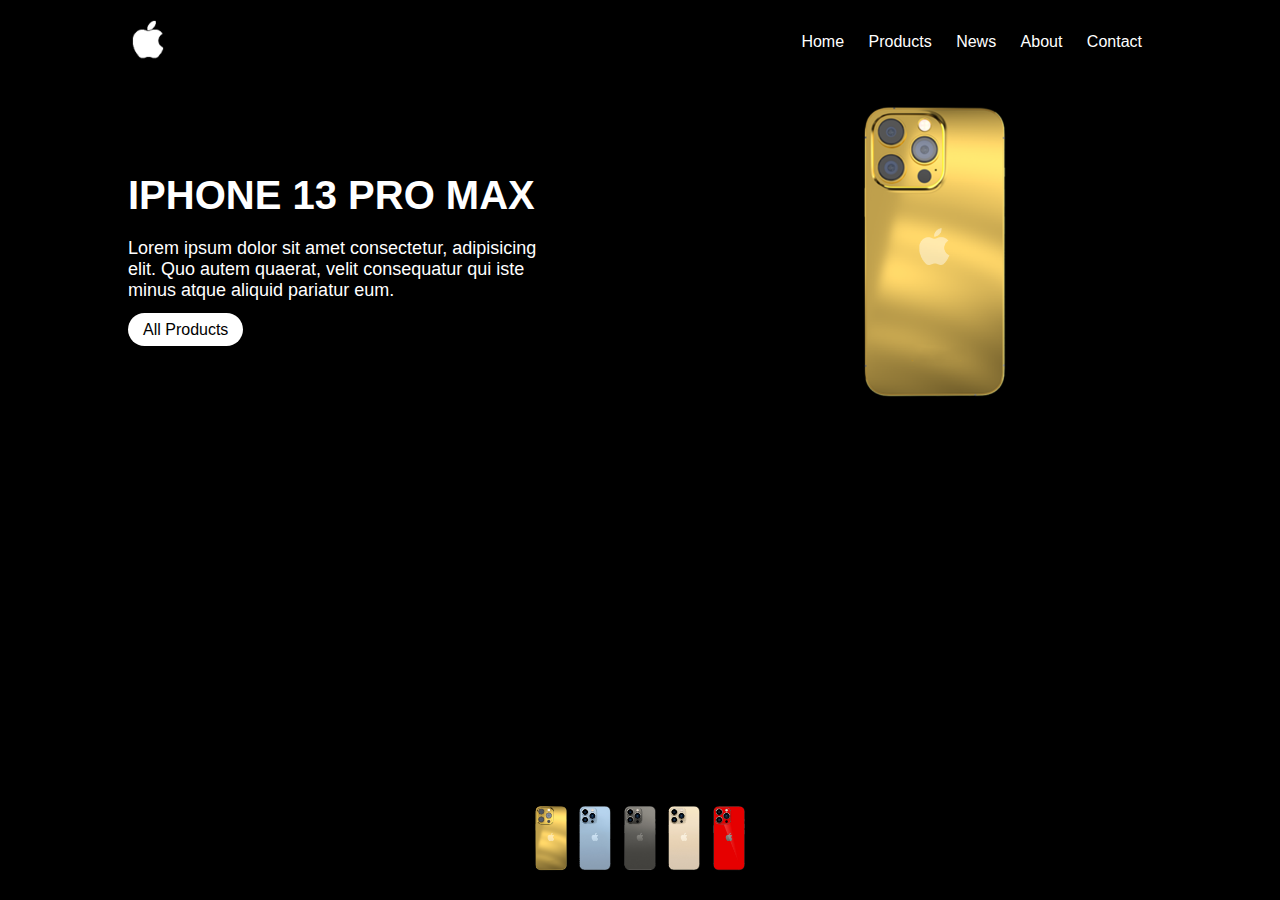
<file: creative landing page/index.html>
<!DOCTYPE html>
<html lang="en">
<head>
    <meta charset="UTF-8">
    <meta http-equiv="X-UA-Compatible" content="IE=edge">
    <meta name="viewport" content="width=device-width, initial-scale=1.0">
    <link rel="stylesheet" href="style.css">
    <title>Apple | Bilal Stout</title>
</head>
<body>
    <div class="container">
        <header>
            <a href="#"><img src="images/logo.png" class="logo"></a>
            <ul>
                <li><a href="#">Home</a></li>
                <li><a href="#">Products</a></li>
                <li><a href="#">News</a></li>
                <li><a href="#">About</a></li>
                <li><a href="#">Contact</a></li>
            </ul>
        </header>
        <div class="content">
            <div class="text">
                <h2>iphone 13 pro max</h2>
                <p>Lorem ipsum dolor sit amet consectetur, adipisicing elit. Quo autem quaerat, velit consequatur qui iste minus atque aliquid pariatur eum.</p>
                <a href="#">All Products</a>
            </div>
            <div class="image">
                <img class="img" src="images/0.png">
            </div>
        </div>
        <div class="icons">
            <img onclick="phones(this.src); colors('#000')" src="images/0.png">
            <img onclick="phones(this.src); colors('#247ec8')" src="images/1.png">
            <img onclick="phones(this.src); colors('#1e1e1e')" src="images/2.png">
            <img onclick="phones(this.src); colors('#c79b53')" src="images/3.png">
            <img onclick="phones(this.src); colors('#c82525')" src="images/4.png">
        </div>
    </div>

    
    <script src="main.js"></script>
</body>
</html>
</file>
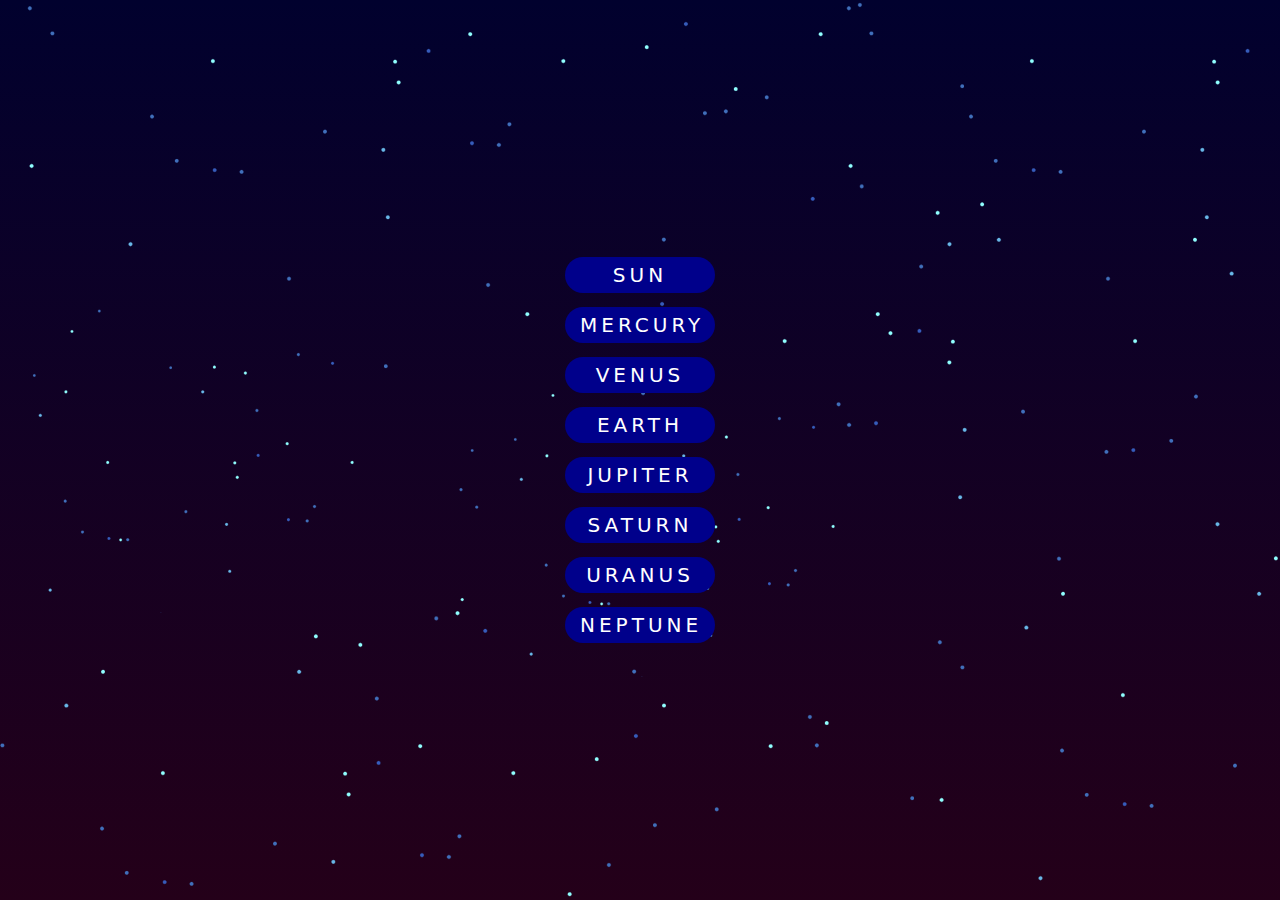
<file: creative nav-bar/index.html>
<!DOCTYPE html>
<html lang="en">
<head>
    <meta charset="UTF-8">
    <meta http-equiv="X-UA-Compatible" content="IE=edge">
    <meta name="viewport" content="width=device-width, initial-scale=1.0">
    <link rel="stylesheet" href="style.css">
    <title>CREATIVE NAV-BAR</title>
</head>
<body>
    <section>
        <ul>
            <li data-text="Sun"><a href="#">Sun</a></li>
            <li data-text="Mercury"><a href="#">Mercury</a></li>
            <li data-text="Venus"><a href="#">Venus</a></li>
            <li data-text="Earth"><a href="#">Earth</a></li>
            <li data-text="Jupiter"><a href="#">Jupiter</a></li>
            <li data-text="Saturn"><a href="#">Saturn</a></li>
            <li data-text="Uranus"><a href="#">Uranus</a></li>
            <li data-text="Neptune"><a href="#">Neptune</a></li>
        </ul>
    </section>
</body>
</html>
</file>
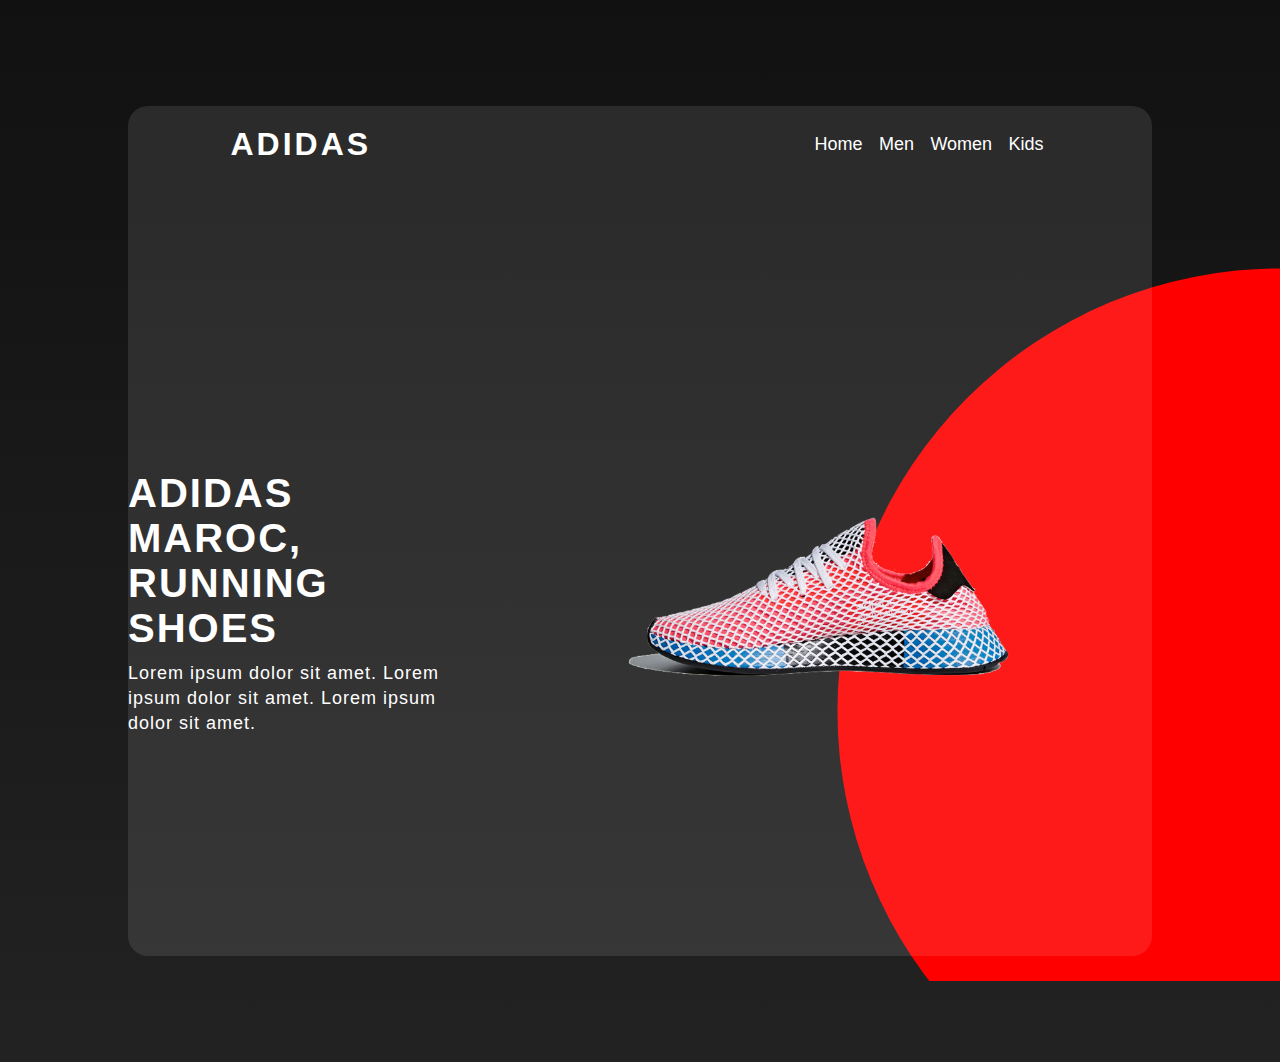
<file: Glass Websie/index.html>
<!DOCTYPE html>
<html lang="en">
<head>
    <meta charset="UTF-8">
    <meta http-equiv="X-UA-Compatible" content="IE=edge">
    <meta name="viewport" content="width=device-width, initial-scale=1.0">
    <link rel="stylesheet" href="style.css">
    <title> adidas | Bilal STOUT</title>
</head>

<body>
    <div class="container">
        <nav>
            <a class="logo" href="#">Adidas</a>
            <ul>
                <li><a href="#">Home</a></li>
                <li><a href="#">Men</a></li>
                <li><a href="#">Women</a></li>
                <li><a href="#">Kids</a></li>
            </ul>
        </nav>
        <div class="content">
            <div class="text">
                <h2>Adidas Maroc,<br> Running shoes</h2>
                <p>Lorem ipsum dolor sit amet.
                   Lorem ipsum dolor sit amet.
                   Lorem ipsum dolor sit amet.
                </p>
            </div>
            <div class="image">
                <img src="images/shoes.png">
            </div>
        </div>
    </div>
</body>
</html>
</file>
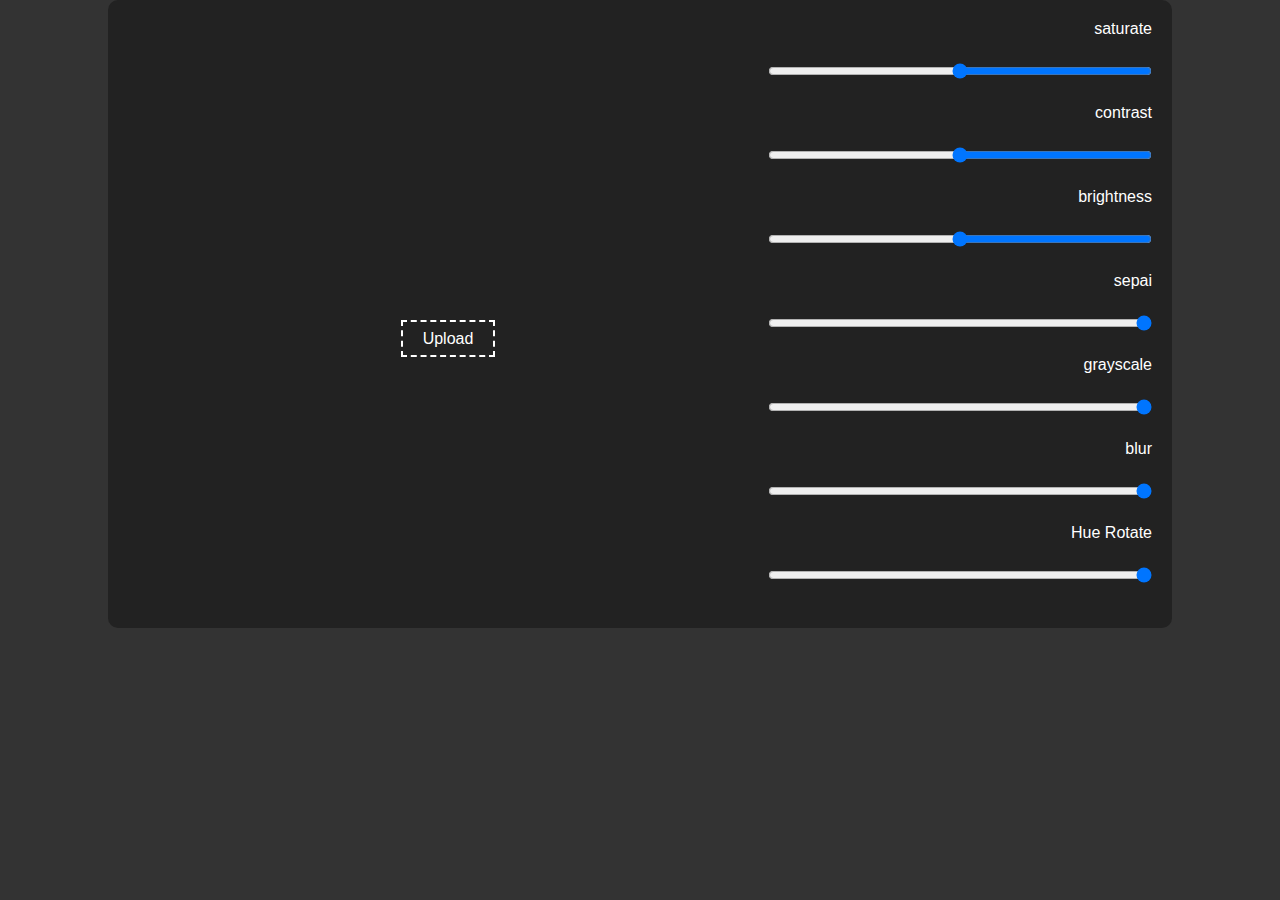
<file: image editor/index.html>
<!DOCTYPE html>
<html lang="en">
  <head>
    <meta charset="UTF-8" />
    <meta http-equiv="X-UA-Compatible" content="IE=edge" />
    <meta name="viewport" content="width=device-width, initial-scale=1.0" />
    <link rel="stylesheet" href="style.css" />
    <title>Document</title>
  </head>
  <body>
    <div class="container">
      <div class="img">
        <div class="img-box">
          <img id="img" />
        </div>
        <div class="upload">
          <label for="upload">Upload</label>
          <input type="file" id="upload" />
        </div>
      </div>
      <div class="filters">
        <ul>
          <li>
            <label for="saturate">saturate</label>
            <input type="range" id="saturate" min="0" max="200" value="100" />
          </li>
          <li>
            <label for="contrast">contrast</label>
            <input type="range" id="contrast" min="0" max="200" value="100" />
          </li>
          <li>
            <label for="brightness">brightness</label>
            <input type="range" id="brightness" min="0" max="200" value="100" />
          </li>
          <li>
            <label for="sepai">sepai</label>
            <input type="range" id="sepai" min="0" max="200" value="0" />
          </li>
          <li>
            <label for="grayscale">grayscale</label>
            <input
              type="range"
              id="grayscale"
              step="0.1"
              min="0"
              max="1"
              value="0"
            />
          </li>
          <li>
            <label for="blur">blur</label>
            <input
              type="range"
              id="blur"
              step="0.1"
              min="0"
              max="10"
              value="0"
            />
          </li>
          <li>
            <label for="hue-rotate">Hue Rotate</label>
            <input type="range" id="hue-rotate" min="0" max="350" value="0" />
          </li>
          <li>
            <a download="image" id="download">Download</a>
            <span onclick="resetValue()">Reset</span>
          </li>
        </ul>
      </div>
    </div>

    <script src="main.js"></script>
  </body>
</html>
</file>
<file: creative landing page/style.css>
*{
    padding: 0;
    margin: 0 ;
    font-family: sans-serif; 
}
.container{
    background: #000;
    min-height: 100vh;
    width: 100%;
    overflow: hidden;
    position: relative;
}
header{
    display: flex;
    justify-content: space-between;
    align-items: center;
    width: 80%;
    margin: auto;
    padding: 20px 0 ; 
}
.logo{
    width: 40px;
}
ul li{
    display: inline-block
}
ul li a {
    color: #fff;
    text-decoration: none;
    margin: 0 10px;
}
.content{
    display: flex;
    justify-content: space-between;
    align-items: center;
    width: 80%;
    margin: auto;
}
.content .text{
    width: 40%;
    color: #fff
}
.content .text h2{
    font-size: 40px;
    text-transform: uppercase;
}
.content .text p{
    font-size: 18px;
    margin: 20px 0;
}
.content .text a{
    text-decoration: none;
    background: #fff;
    color: #000;
    padding: 8px 15px;
    border-radius: 20px;
}
.content .image{
    width: 30%;
}
.content .image img{
    width: 180px;
}
.icons{
    position: absolute;
    bottom: 20px;
    left: 50% ;
    transform: translateX(-50%);
}
.icons img{
    width: 40px;
    transition: 0.5s;
    cursor: pointer;
}
.icons img:hover{
     transform: scale(1.2);
}
</file>
<file: creative nav-bar/style.css>
*{
    margin: 0;
    padding: 0;
}
body{
    background: linear-gradient(#01012e ,#240019 );
    height: 100vh;
    font-family: system-ui;
    
    
}
section{
    background: url('stars1.png');
    height: 100vh;
    display: flex;
    justify-content: center;
    align-items: center;
}
ul{
    text-align: center;
}
ul:hover li a{
    opacity: 0;
}
ul li {
    list-style: none;
    margin: 14px 0;
}
ul li a{
    color: #fff;
    text-decoration: none;
    font-size: 20px;
    font-weight: 500;
    letter-spacing: 4px;
    background: darkblue;
    padding: 6px 15px;
    border-radius: 20px;
    display: inline-block ;
    width: 120px;
    transition: 0.5s;
    text-transform: uppercase;
    position: relative;
    z-index: 10;
    
}
ul li a:hover{
    transform: scale(1.5);
    background: darkmagenta;
    opacity: 1;
}
ul li::after{
    content: attr(data-text);
    color: #fff;
    position: absolute;
    left: 50%;
    top: 50%;
    transform: translate(-50% , -50%);
    font-size: 80px;
    font-weight: 900;
    text-transform: uppercase;
    opacity: 0;
    letter-spacing: 50px;
    pointer-events: none;
    transition: 0.5s;
}
ul li:hover:after{
    opacity: 0.5;
    letter-spacing: 5px;
}

ul li::before{
    content: '';
    width: 100px;
    height: 80px;
    background: #fff;
    position: absolute;
    left: 50%;
    top: 50%;
    transform: translate(-50% , 70%);
    border-radius: 50%;
    box-shadow: 0 0 80px orangered;
    opacity: 0;
    transition: 0.5s;

}
ul li:hover::before{
  opacity: 0.5;
  width: 80px;
}
</file>
<file: Glass Websie/style.css>
*{
    padding: 0;
    margin : 0 ;
    font-family: arial;
}
body{
    background : linear-gradient(#111 , #222);
    height : 118vh;
    width: 100%;
    display: flex;
    flex-direction: column;
    justify-content: center;
    align-items: center;
    
}
body::after{
    content:'';
    width : 100%;
    height : 100%;
    background: red;
    position : absolute;
    z-index : -1;
    clip-path: circle(40% at right 70%);

}
.container{
    width: 80%;
    height: 80%;
    background: rgba(255,255,255 , 0.1);
    border-radius: 20px;
    overflow: hidden;
    
}
nav{
    display: flex;
    justify-content: space-between;
    align-items: center;
    width : 80%;
    margin : auto;
    padding: 20px 0;
}
 nav .logo{
    color:#fff ;
    text-decoration : none;
    font-size : 32px;
    text-transform : uppercase;
    letter-spacing: 3px;
    font-weight : 700;

}
nav ul li{
    display: inline-block;
    margin: 0 6px ; 

}
nav ul li a {
    color:#fff;
    text-decoration: none;
    font-size: 18px;
    font-weight: 500;

}
nav ul li a:hover{
    color: #e80202;
    cursor:pointer;
    
}
.content{
    display: flex;
    justify-content: space-between;
    align-items: center;
    height: 100%;
    width:80%;
}
.content .text {
    color:#fff;
    width: 40%;

}
.content .text h2{
     font-size: 40px;
     text-transform: uppercase;
     font-weight: bold;
     letter-spacing: 2px;
}
.content .text p{
    font-size : 18px;
    line-height: 25px;
    margin : 10px 0;
    letter-spacing: 1px;
}
.content .image{
    width: 40%;

}
.content .image img{
    width:400px;

}
@media (min-width: 950px) and (max-width: 1150px) {
    .content .image img{
        width:330px;
    
    }
}
@media (max-width:950px) {
    .content , nav{
        flex-direction: column;
        justify-content: center;
    }
    .content .image  .content .text{
        width: 80%;
    }
    body::after{
        clip-path: circle(50% at bottom)
    }
    

}
</file>
<file: image editor/style.css>
*{
    padding : 0 ; 
    margin : 0;
    font-family: sans-serif;
}
body{
    background: #333;


}
.container{
    background: #222;
    width: 80vw;
    margin: auto;
    padding: 20px;
    border-radius: 10px ;
    display:grid;
    grid-template-columns: 5fr 3fr;

}
.img{
    display : flex;
    flex-direction: column;
    gap: 50px;
    justify-content: center;
    align-items: center;
}
.img-box{
    max-width: 45vw;
    max-height: 60vh;
}
.upload input{
    display: none;
}
.upload label {
    color:#fff;
    padding: 8px 20px;
    border : 2px #fff dashed;
    cursor: pointer;
}
.filters ul , .filters ul li {
    display: flex;
    flex-direction: column;
    gap: 25px;
    direction: rtl;
}
.filters ul li label{
    color:#fff;
}
.filters ul li:last-child{
    flex-direction: row;
    justify-content: space-around;
}
.filters ul li a , span {
    color: #fff;
    padding: 10px 20px;
    background: #060
}
@media screen and (max-width:650px){
    .container{
        grid-template-columns: 1fr;
    }
}
</file>
